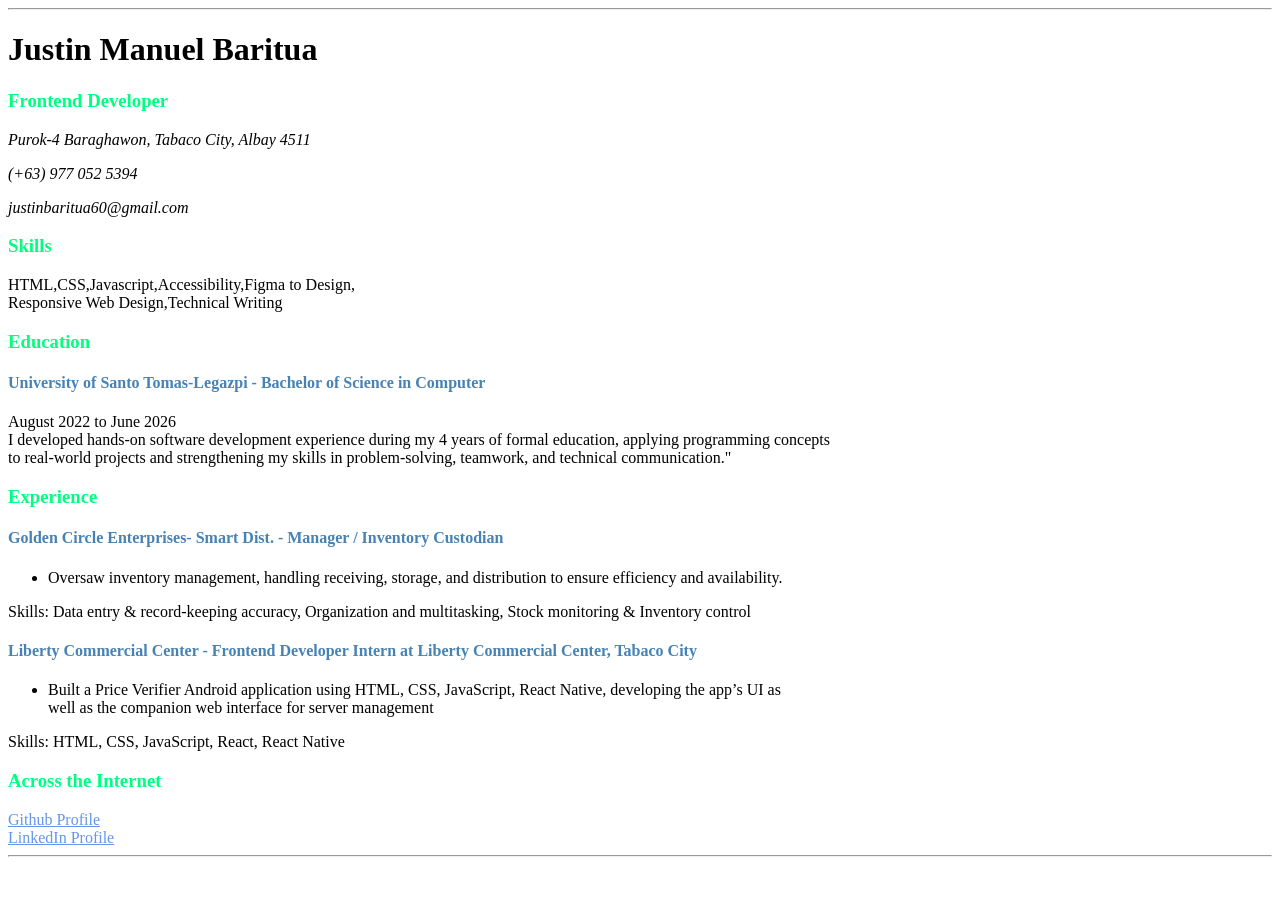
<file: Frontend Projects/01-single-page-cv/index.html>
<!doctype html>
<html lang="en">
  <head>
    <meta charset="UTF-8" />
    <meta name="viewport" content="width=device-width, initial-scale=1.0" />
    <meta
      name="description"
      content="Single Page CV of Justin Manuel Baritua, a Frontend Developer."
    />
    <meta
      name="keywords"
      content="Frontend Developer, HTML, CSS, JavaScript, Resume, Web Development"
    />
    <meta name="author" content="Justin Manuel Baritua" />
    <title>Justin Manuel Baritua - Single-Page CV</title>

    <!-- Favicon -->
    <link rel="icon" href="favicon.ico" type="image/x-icon" />
  </head>

  <body>
    <hr />
    <header>
      <h1>Justin Manuel Baritua</h1>
      <h3 style="color: springgreen">Frontend Developer</h3>
      <div class="contact-info">
        <address>
          Purok-4 Baraghawon, Tabaco City, Albay 4511
          <p>(+63) 977 052 5394</p>
          <p>justinbaritua60@gmail.com</p>
        </address>
      </div>
    </header>

    <main>
      <section class="skills">
        <h3 style="color: springgreen">Skills</h3>
        <p>
          HTML,CSS,Javascript,Accessibility,Figma to Design,<br />
          Responsive Web Design,Technical Writing
        </p>
      </section>

      <section class="education">
        <h3 style="color: springgreen">Education</h3>
        <h4 style="color: steelblue">
          University of Santo Tomas-Legazpi - Bachelor of Science in Computer
        </h4>
        <p>
          August 2022 to June 2026 <br />
          I developed hands-on software development experience during my 4 years
          of formal education, applying programming concepts <br />
          to real-world projects and strengthening my skills in problem-solving,
          teamwork, and technical communication."
        </p>
      </section>

      <section class="experience">
        <h3 style="color: springgreen">Experience</h3>
        <article>
          <h4 style="color: steelblue">
            Golden Circle Enterprises- Smart Dist. - Manager / Inventory
            Custodian
          </h4>
          <ul>
            <li>
              Oversaw inventory management, handling receiving, storage, and
              distribution to ensure efficiency and availability.
            </li>
          </ul>
          <p>
            Skills: Data entry & record-keeping accuracy, Organization and
            multitasking, Stock monitoring & Inventory control
          </p>
        </article>

        <article>
          <h4 style="color: steelblue">
            Liberty Commercial Center - Frontend Developer Intern at Liberty
            Commercial Center, Tabaco City
          </h4>
          <ul>
            <li>
              Built a Price Verifier Android application using HTML, CSS,
              JavaScript, React Native, developing the app’s UI as <br />
              well as the companion web interface for server management
            </li>
          </ul>
          <p>Skills: HTML, CSS, JavaScript, React, React Native</p>
        </article>
      </section>

      <section class="internet">
        <h3 style="color: springgreen">Across the Internet</h3>
        <a style="color: cornflowerblue" href="https://github.com/Uhkirruh"
          >Github Profile</a
        >
        <br />
        <a
          style="color: cornflowerblue"
          href="https://www.linkedin.com/in/justin-manuel-baritua/"
          >LinkedIn Profile</a
        >
      </section>
      <hr />
    </main>
  </body>
</html>
</file>
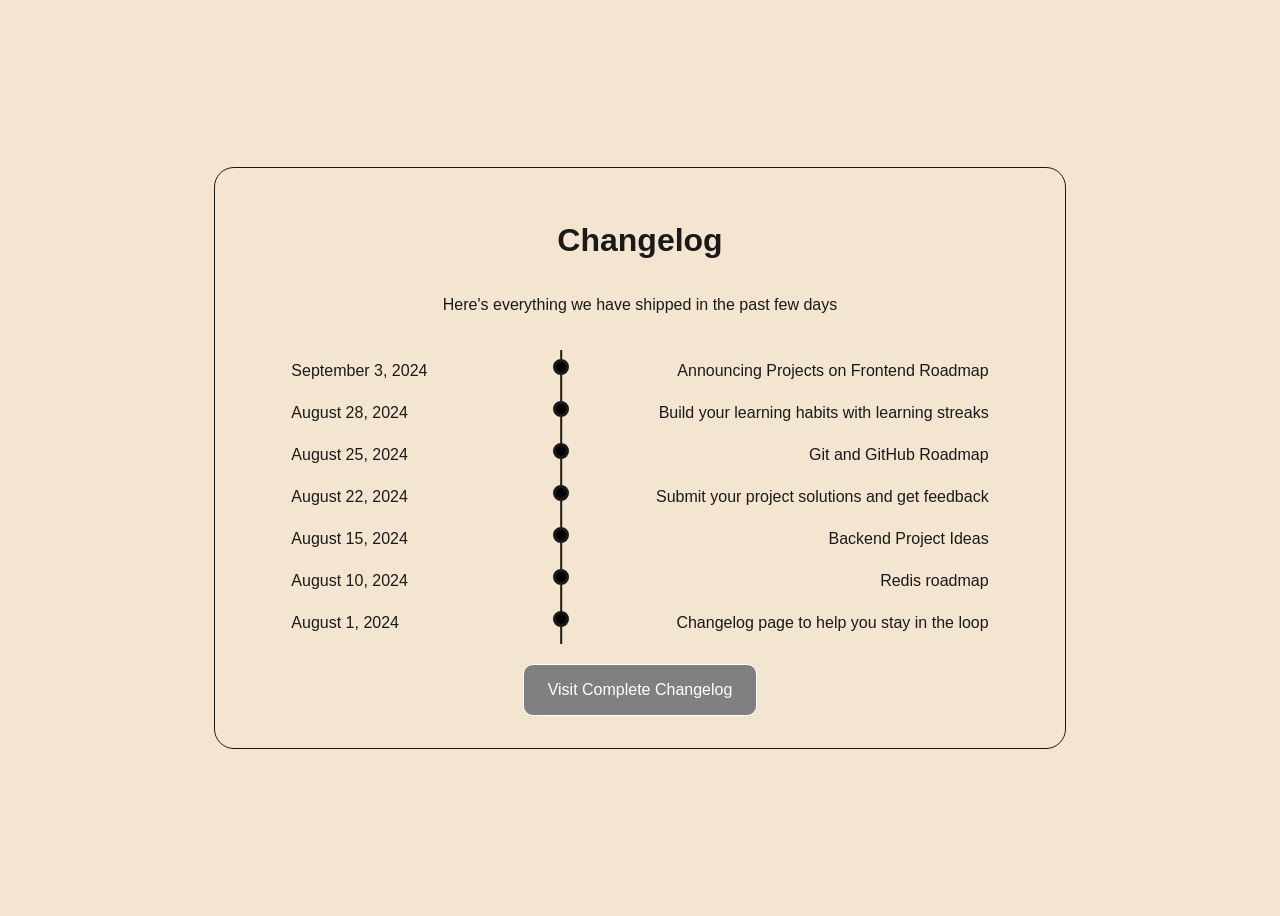
<file: Frontend Projects/04-changelog-component/index.html>
<!doctype html>
<html lang="en">
  <head>
    <meta charset="UTF-8" />
    <meta name="viewport" content="width=device-width, initial-scale=1.0" />
    <link rel="stylesheet" href="styles.css" />
    <title>Changelog</title>
  </head>
  <body>
    <main class="container">
      <h1>Changelog</h1>
      <p>Here's everything we have shipped in the past few days</p>

      <div class="timeline">
        <article class="item">
          <div class="item-date">September 3, 2024</div>
          <div class="item-task">Announcing Projects on Frontend Roadmap</div>
        </article>

        <article class="item">
          <div class="item-date">August 28, 2024</div>
          <div class="item-task">
            Build your learning habits with learning streaks
          </div>
        </article>

        <article class="item">
          <div class="item-date">August 25, 2024</div>
          <div class="item-task">Git and GitHub Roadmap</div>
        </article>

        <article class="item">
          <div class="item-date">August 22, 2024</div>
          <div class="item-task">
            Submit your project solutions and get feedback
          </div>
        </article>

        <article class="item">
          <div class="item-date">August 15, 2024</div>
          <div class="item-task">Backend Project Ideas</div>
        </article>

        <article class="item">
          <div class="item-date">August 10, 2024</div>
          <div class="item-task">Redis roadmap</div>
        </article>

        <article class="item">
          <div class="item-date">August 1, 2024</div>
          <div class="item-task">
            Changelog page to help you stay in the loop
          </div>
        </article>
      </div>
      <a class="button" href="">Visit Complete Changelog</a>
    </main>
  </body>
</html>
</file>
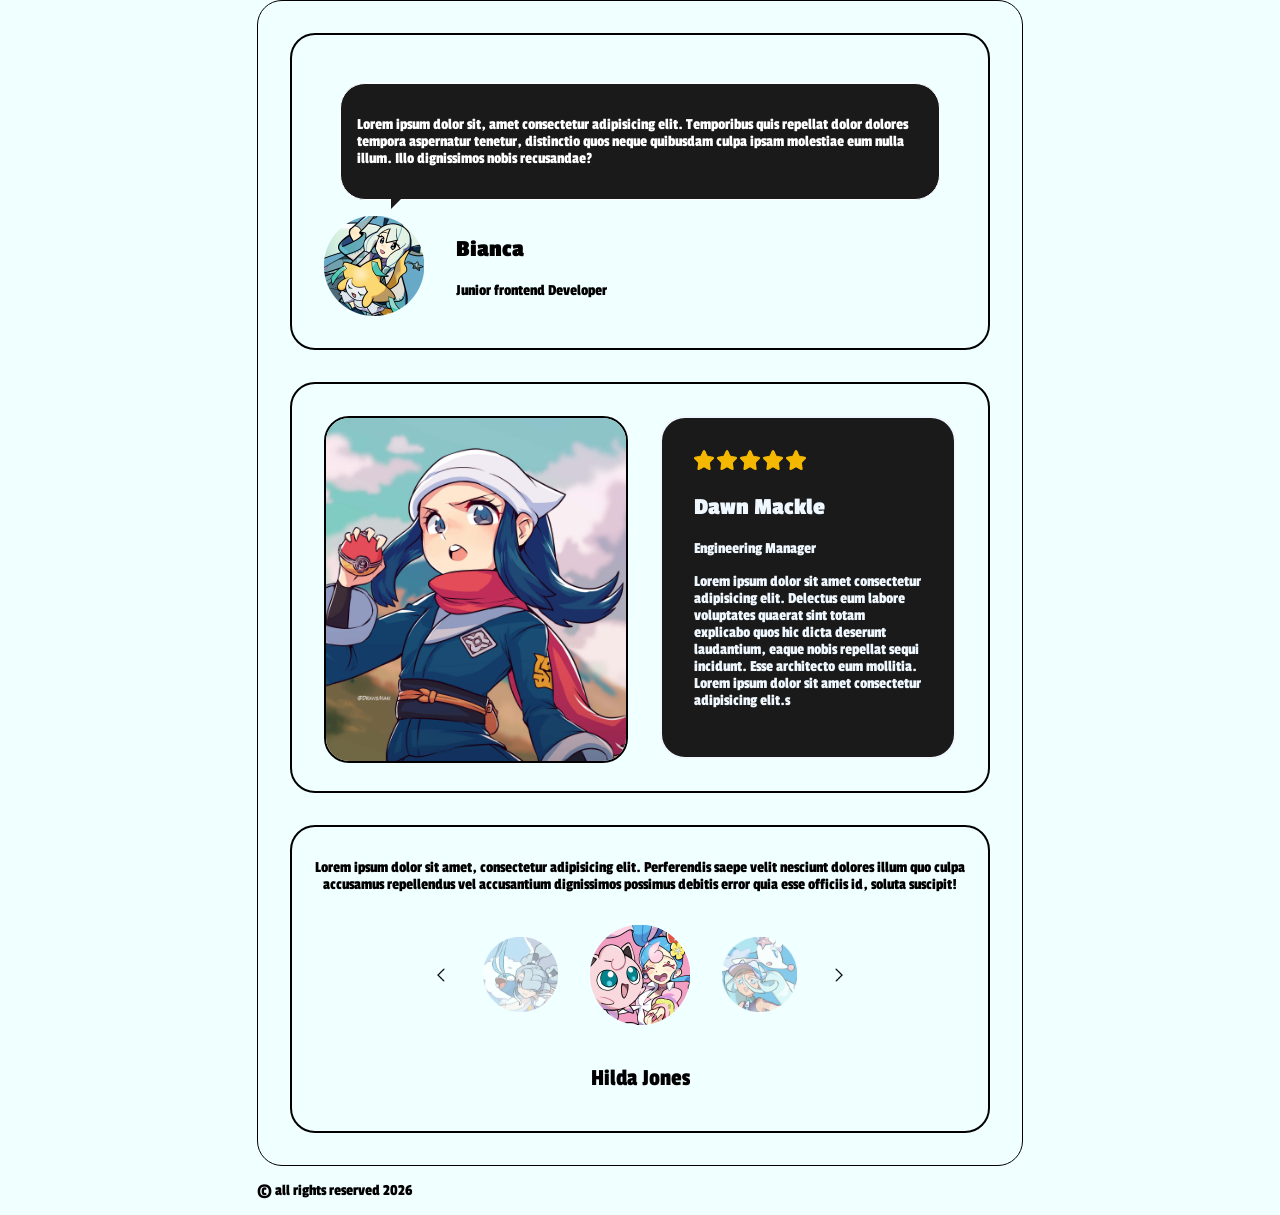
<file: Frontend Projects/05-testimonal-cards/index.html>
<!doctype html>
<html lang="en">
  <head>
    <meta charset="UTF-8" />
    <meta name="viewport" content="width=device-width, initial-scale=1.0" />
    <link rel="preconnect" href="https://fonts.googleapis.com" />
    <link rel="preconnect" href="https://fonts.gstatic.com" crossorigin />
    <link
      href="https://fonts.googleapis.com/css2?family=Passion+One:wght@400;700;900&family=Press+Start+2P&display=swap"
      rel="stylesheet"
    />
    <link rel="stylesheet" href="styles.css" />
    <title>Document</title>
  </head>
  <body>
    <main class="testemonial-app">
      <div class="container">
        <section class="card1">
          <div class="card1-comment">
            <p>
              Lorem ipsum dolor sit, amet consectetur adipisicing elit.
              Temporibus quis repellat dolor dolores tempora aspernatur tenetur,
              distinctio quos neque quibusdam culpa ipsam molestiae eum nulla
              illum. Illo dignissimos nobis recusandae?
            </p>
          </div>
          <div class="card1-picture">
            <img src="images/avatar1.png" alt="avatar" class="picture-round" />
            <div class="card1-information">
              <h2 class="name">Bianca</h2>
              <p class="position">Junior frontend Developer</p>
            </div>
          </div>
        </section>

        <section class="card2">
          <div class="card2-picture">
            <img
              src="images/avatar2.jpg"
              alt="avatar2"
              class="picture-round2"
            />
          </div>
          <div class="card2-comment">
            <div class="card2-stars">
              <img src="images/star.png" alt="star" class="card2-star" />
              <img src="images/star.png" alt="star" class="card2-star" />
              <img src="images/star.png" alt="star" class="card2-star" />
              <img src="images/star.png" alt="star" class="card2-star" />
              <img src="images/star.png" alt="star" class="card2-star" />
            </div>
            <div class="card2-description">
              <h2>Dawn Mackle</h2>
              <p>Engineering Manager</p>
            </div>
            <div class="card2-paragraph">
              <p>
                Lorem ipsum dolor sit amet consectetur adipisicing elit.
                Delectus eum labore voluptates quaerat sint totam explicabo quos
                hic dicta deserunt laudantium, eaque nobis repellat sequi
                incidunt. Esse architecto eum mollitia. Lorem ipsum dolor sit
                amet consectetur adipisicing elit.s
              </p>
            </div>
          </div>
        </section>

        <section class="card3">
          <div class="card3-comment">
            <p>
              Lorem ipsum dolor sit amet, consectetur adipisicing elit.
              Perferendis saepe velit nesciunt dolores illum quo culpa accusamus
              repellendus vel accusantium dignissimos possimus debitis error
              quia esse officiis id, soluta suscipit!
            </p>
          </div>
          <div class="card3-picture">
            <img
              src="images/left.png"
              alt="arrow-left"
              class="card3-arrowLeft"
            />
            <img
              src="images/avatar3.png"
              alt="avatar3"
              class="picture-round3"
            />
            <img
              src="images/avatar4.png"
              alt="avatar4"
              class="picture-round4"
            />
            <img
              src="images/avatar5.png"
              alt="avatar5"
              class="picture-round5"
            />
            <img
              src="images/right.png"
              alt="arrow-right"
              class="card3-arrowRight"
            />
          </div>
          <div class="card3-name">
            <p>Hilda Jones</p>
          </div>
        </section>
      </div>
      <footer class="footer">
        <p>&copy; all rights reserved 2026</p>
      </footer>
    </main>
  </body>
</html>
</file>
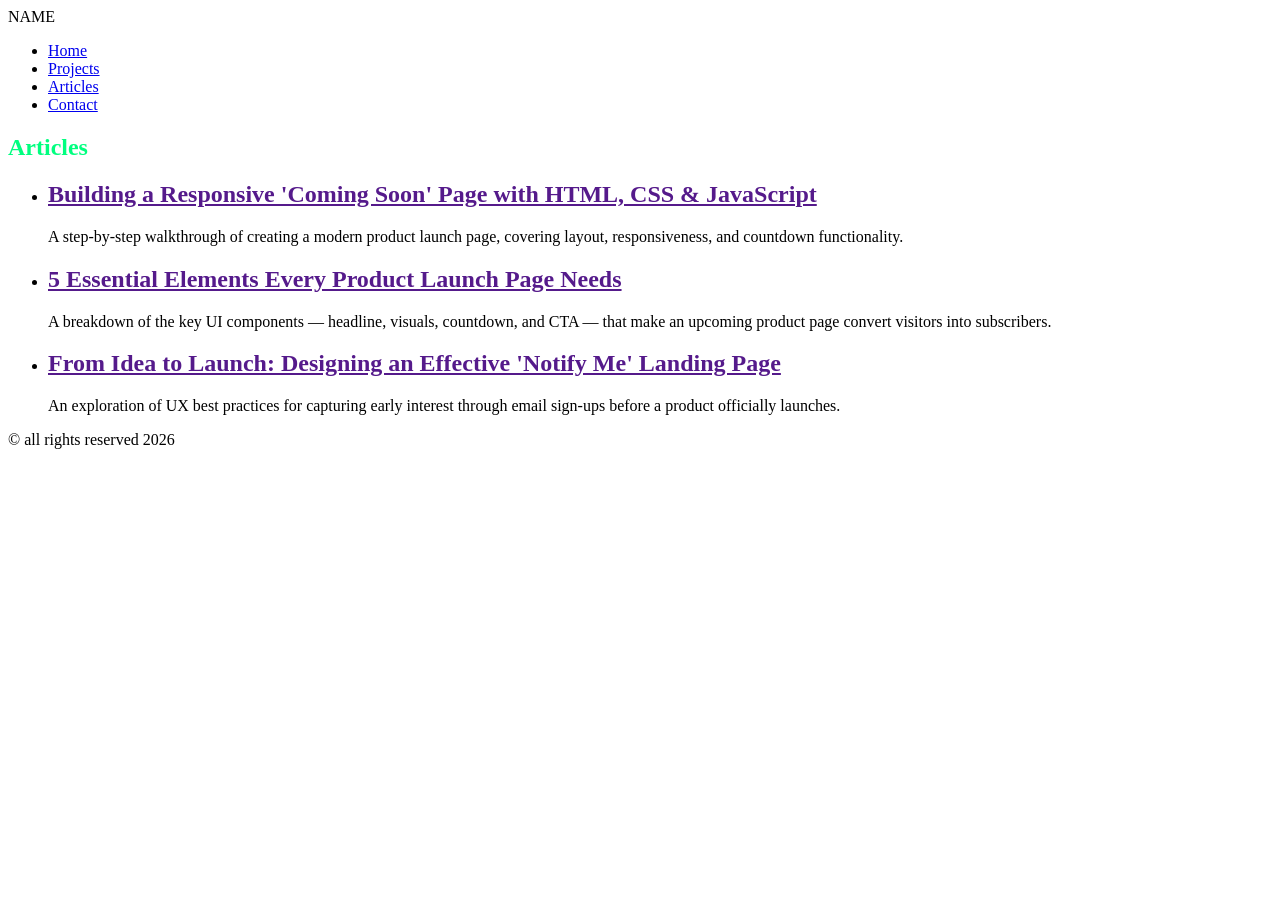
<file: Frontend Projects/02-basic-HTML-website/articles.html>
<!doctype html>
<html lang="en">
  <head>
    <meta charset="UTF-8" />
    <meta name="viewport" content="width=device-width, initial-scale=1.0" />
    <meta
      name="description"
      content="Articles for a simple HTML-only website for roadmap.sh frontend"
    />
    <meta name="keywords" content="Frontend Project, HTML, Roadmap.sh" />
    <meta name="author" content="Justin Manuel Baritua" />
    <title>Articles | Basic HTML Website</title>
  </head>
  <body>
    <header>
      <div class="logo">NAME</div>
      <nav>
        <ul>
          <li><a href="homePage.html">Home</a></li>
          <li><a href="projects.html">Projects</a></li>
          <li><a href="articles.html">Articles</a></li>
          <li><a href="contact.html">Contact</a></li>
        </ul>
      </nav>
    </header>

    <main>
      <section class="articles">
        <h2 style="color: springgreen">Articles</h2>
        <ul>
          <li>
            <h2>
              <a href="">
                Building a Responsive 'Coming Soon' Page with HTML, CSS &
                JavaScript</a
              >
            </h2>
            <p>
              A step-by-step walkthrough of creating a modern product launch
              page, covering layout, responsiveness, and countdown
              functionality.
            </p>
          </li>
          <li>
            <h2>
              <a href=""
                >5 Essential Elements Every Product Launch Page Needs</a
              >
            </h2>
            <p>
              A breakdown of the key UI components — headline, visuals,
              countdown, and CTA — that make an upcoming product page convert
              visitors into subscribers.
            </p>
          </li>
          <li>
            <h2>
              <a href=""
                >From Idea to Launch: Designing an Effective 'Notify Me' Landing
                Page</a
              >
            </h2>
            <p>
              An exploration of UX best practices for capturing early interest
              through email sign-ups before a product officially launches.
            </p>
          </li>
        </ul>
      </section>
    </main>
    <footer>
      <p>&copy; all rights reserved 2026</p>
    </footer>
  </body>
</html>
</file>
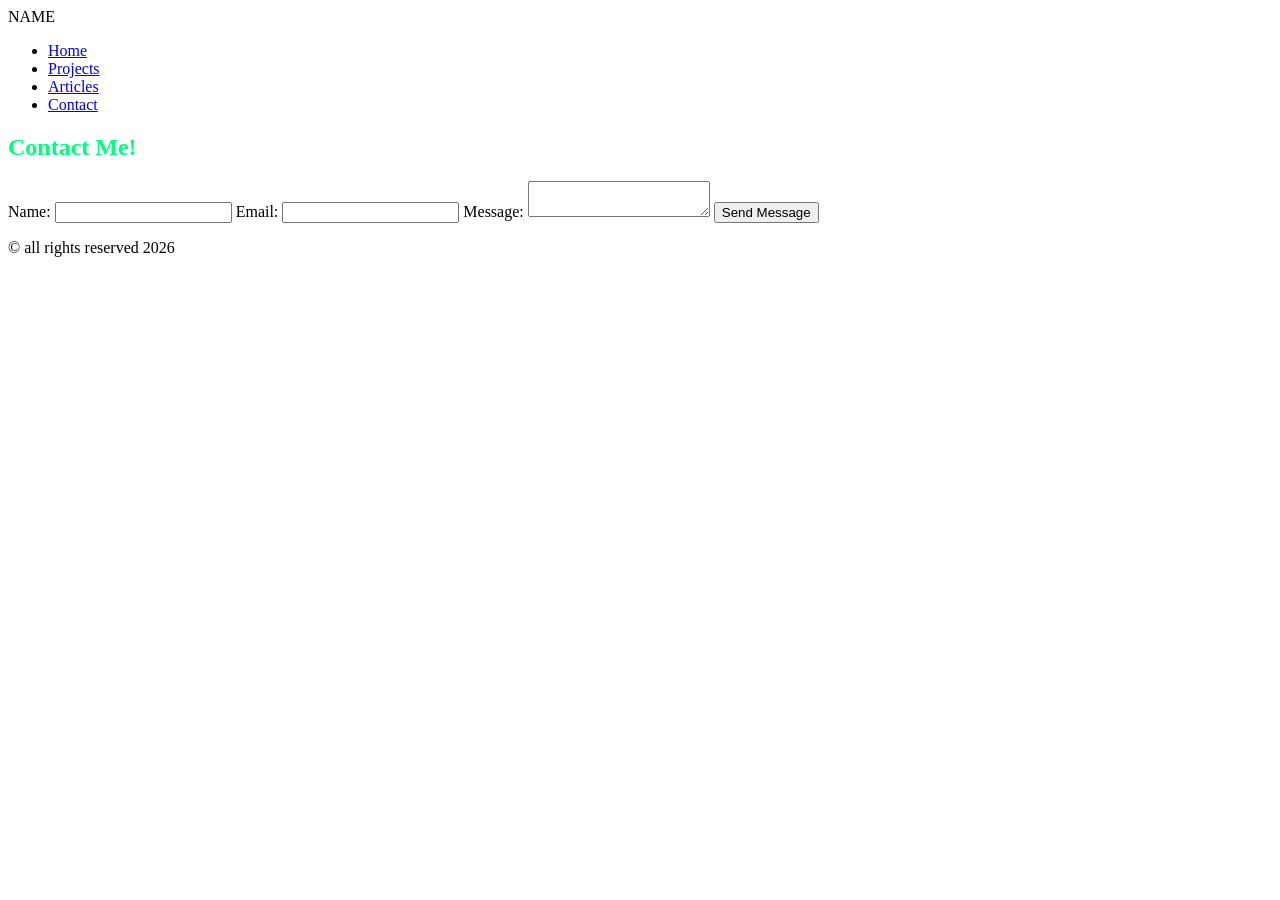
<file: Frontend Projects/02-basic-HTML-website/contact.html>
<!doctype html>
<html lang="en">
  <head>
    <meta charset="UTF-8" />
    <meta name="viewport" content="width=device-width, initial-scale=1.0" />
    <meta
      name="description"
      content="Articles for a simple HTML-only website for roadmap.sh frontend"
    />
    <meta name="keywords" content="Frontend Project, HTML, Roadmap.sh" />
    <meta name="author" content="Justin Manuel Baritua" />
    <title>Contact | Basic HTML Website</title>
  </head>
  <body>
    <header>
      <div class="logo">NAME</div>
      <nav>
        <ul>
          <li><a href="homePage.html">Home</a></li>
          <li><a href="projects.html">Projects</a></li>
          <li><a href="articles.html">Articles</a></li>
          <li><a href="contact.html">Contact</a></li>
        </ul>
      </nav>
    </header>

    <main>
      <section class="contact">
        <h1 style="color: springgreen">Contact Me!</h1>
        <form action="">
          <label for="name">Name:</label>
          <input type="text" required />

          <label for="email">Email:</label>
          <input type="email" required />

          <label for="message">Message:</label>
          <textarea type="message" required></textarea>

          <button type="submit">Send Message</button>
        </form>
      </section>
    </main>

    <footer><p>&copy; all rights reserved 2026</p></footer>
  </body>
</html>
</file>
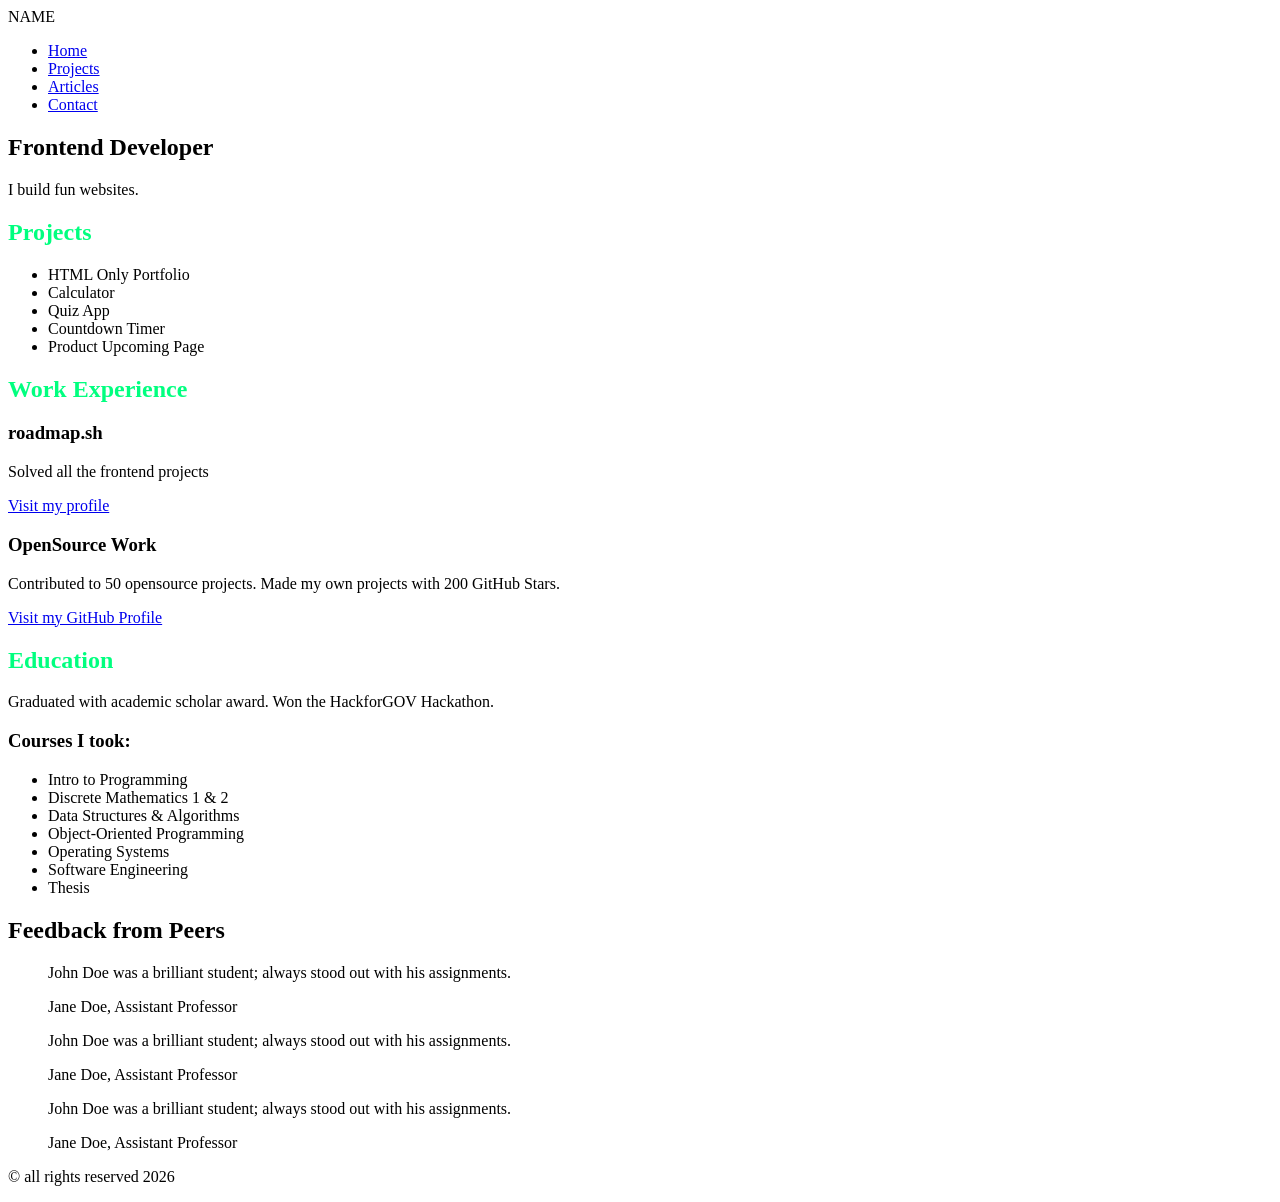
<file: Frontend Projects/02-basic-HTML-website/homePage.html>
<!doctype html>
<html lang="en">
  <head>
    <meta charset="UTF-8" />
    <meta name="viewport" content="width=device-width, initial-scale=1.0" />
    <meta
      name="description"
      content="Articles for a simple HTML-only website for roadmap.sh frontend"
    />
    <meta name="keywords" content="Frontend Project, HTML, Roadmap.sh" />
    <meta name="author" content="Justin Manuel Baritua" />
    <title>Home Page | Basic HTML Website</title>
  </head>
  <body>
    <header>
      <div class="logo">NAME</div>
      <nav>
        <ul>
          <li><a href="homePage.html">Home</a></li>
          <li><a href="projects.html">Projects</a></li>
          <li><a href="articles.html">Articles</a></li>
          <li><a href="contact.html">Contact</a></li>
        </ul>
      </nav>
    </header>

    <main>
      <section class="intro">
        <h1>Frontend Developer</h1>
        <p>I build fun websites.</p>
      </section>

      <section class="projects">
        <h2 style="color: springgreen">Projects</h2>
        <ul>
          <li>HTML Only Portfolio</li>
          <li>Calculator</li>
          <li>Quiz App</li>
          <li>Countdown Timer</li>
          <li>Product Upcoming Page</li>
        </ul>
      </section>

      <section class="work-experience">
        <h2 style="color: springgreen">Work Experience</h2>
        <article>
          <h3>roadmap.sh</h3>
          <p>Solved all the frontend projects</p>
          <a href="projects.html">Visit my profile</a>
        </article>

        <article>
          <h3>OpenSource Work</h3>
          <p>
            Contributed to 50 opensource projects. Made my own projects with 200
            GitHub Stars.
          </p>
          <a href="https://github.com/Uhkirruh">Visit my GitHub Profile</a>
        </article>
      </section>

      <section class="education">
        <h2 style="color: springgreen">Education</h2>
        <p>
          Graduated with academic scholar award. Won the HackforGOV Hackathon.
        </p>

        <h3>Courses I took:</h3>
        <ul>
          <li>Intro to Programming</li>
          <li>Discrete Mathematics 1 & 2</li>
          <li>Data Structures & Algorithms</li>
          <li>Object-Oriented Programming</li>
          <li>Operating Systems</li>
          <li>Software Engineering</li>
          <li>Thesis</li>
        </ul>
      </section>

      <aside class="reviews">
        <h2>Feedback from Peers</h2>
        <blockquote>
          <p>
            John Doe was a brilliant student; always stood out with his
            assignments.
          </p>
          <footer>Jane Doe, Assistant Professor</footer>
        </blockquote>
        <blockquote>
          <p>
            John Doe was a brilliant student; always stood out with his
            assignments.
          </p>
          <footer>Jane Doe, Assistant Professor</footer>
        </blockquote>
        <blockquote>
          <p>
            John Doe was a brilliant student; always stood out with his
            assignments.
          </p>
          <footer>Jane Doe, Assistant Professor</footer>
        </blockquote>
      </aside>
    </main>
    <footer>
      <p>&copy; all rights reserved 2026</p>
    </footer>
  </body>
</html>
</file>
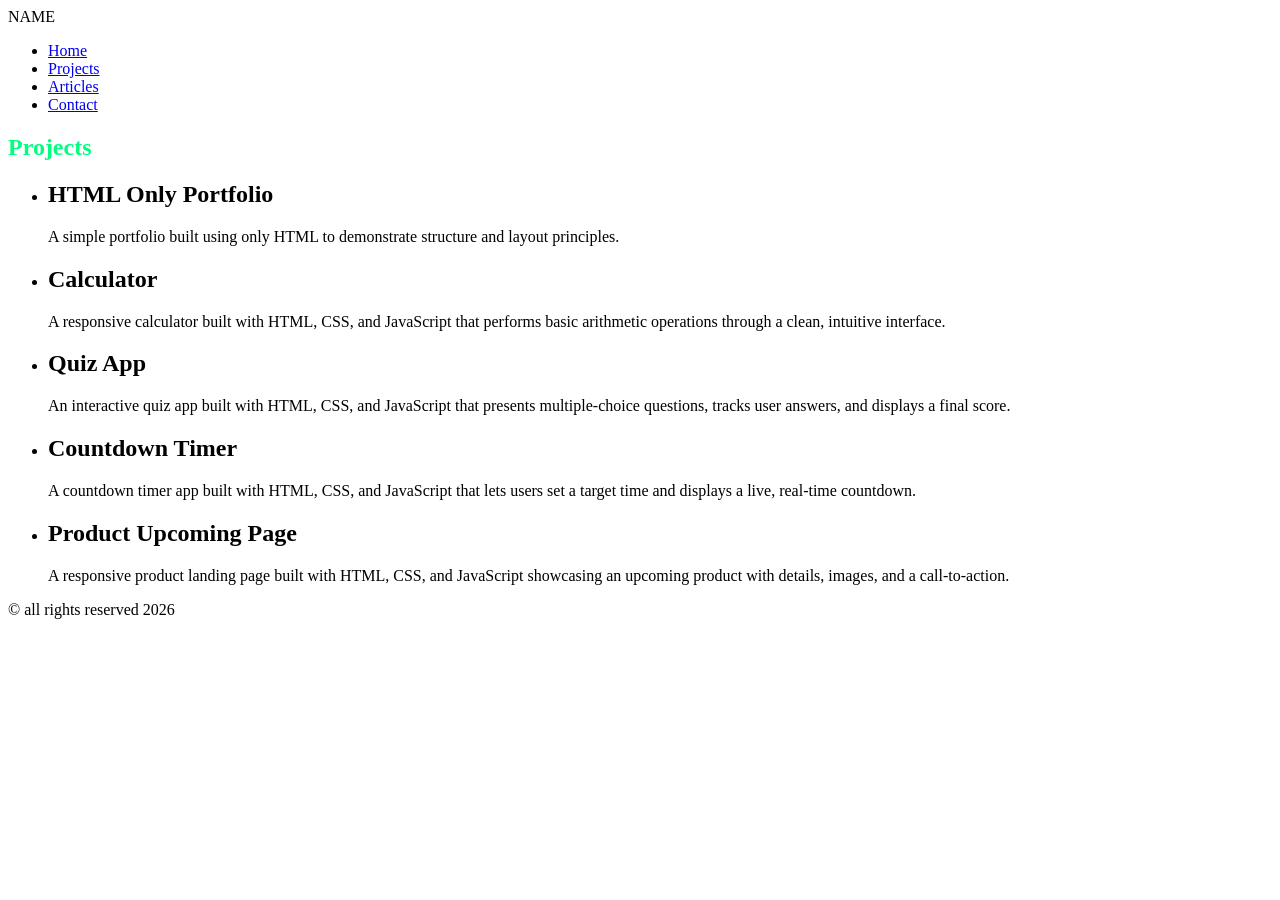
<file: Frontend Projects/02-basic-HTML-website/projects.html>
<!doctype html>
<html lang="en">
  <head>
    <meta charset="UTF-8" />
    <meta name="viewport" content="width=device-width, initial-scale=1.0" />
    <meta
      name="description"
      content="Articles for a simple HTML-only website for roadmap.sh frontend"
    />
    <meta name="keywords" content="Frontend Project, HTML, Roadmap.sh" />
    <meta name="author" content="Justin Manuel Baritua" />
    <title>Projects | Basic HTML Website</title>
  </head>
  <body>
    <header>
      <div class="logo">NAME</div>
      <nav>
        <ul>
          <li><a href="homePage.html">Home</a></li>
          <li><a href="projects.html">Projects</a></li>
          <li><a href="articles.html">Articles</a></li>
          <li><a href="contact.html">Contact</a></li>
        </ul>
      </nav>
    </header>

    <main>
      <section class="projects">
        <h1 style="color: springgreen">Projects</h1>
        <ul>
          <li>
            <h2>HTML Only Portfolio</h2>
            <p>
              A simple portfolio built using only HTML to demonstrate structure
              and layout principles.
            </p>
          </li>
          <li>
            <h2>Calculator</h2>
            <p>
              A responsive calculator built with HTML, CSS, and JavaScript that
              performs basic arithmetic operations through a clean, intuitive
              interface.
            </p>
          </li>
          <li>
            <h2>Quiz App</h2>
            <p>
              An interactive quiz app built with HTML, CSS, and JavaScript that
              presents multiple-choice questions, tracks user answers, and
              displays a final score.
            </p>
          </li>
          <li>
            <h2>Countdown Timer</h2>
            <p>
              A countdown timer app built with HTML, CSS, and JavaScript that
              lets users set a target time and displays a live, real-time
              countdown.
            </p>
          </li>
          <li>
            <h2>Product Upcoming Page</h2>
            <p>
              A responsive product landing page built with HTML, CSS, and
              JavaScript showcasing an upcoming product with details, images,
              and a call-to-action.
            </p>
          </li>
        </ul>
      </section>
    </main>
    <footer>
      <p>&copy; all rights reserved 2026</p>
    </footer>
  </body>
</html>
</file>
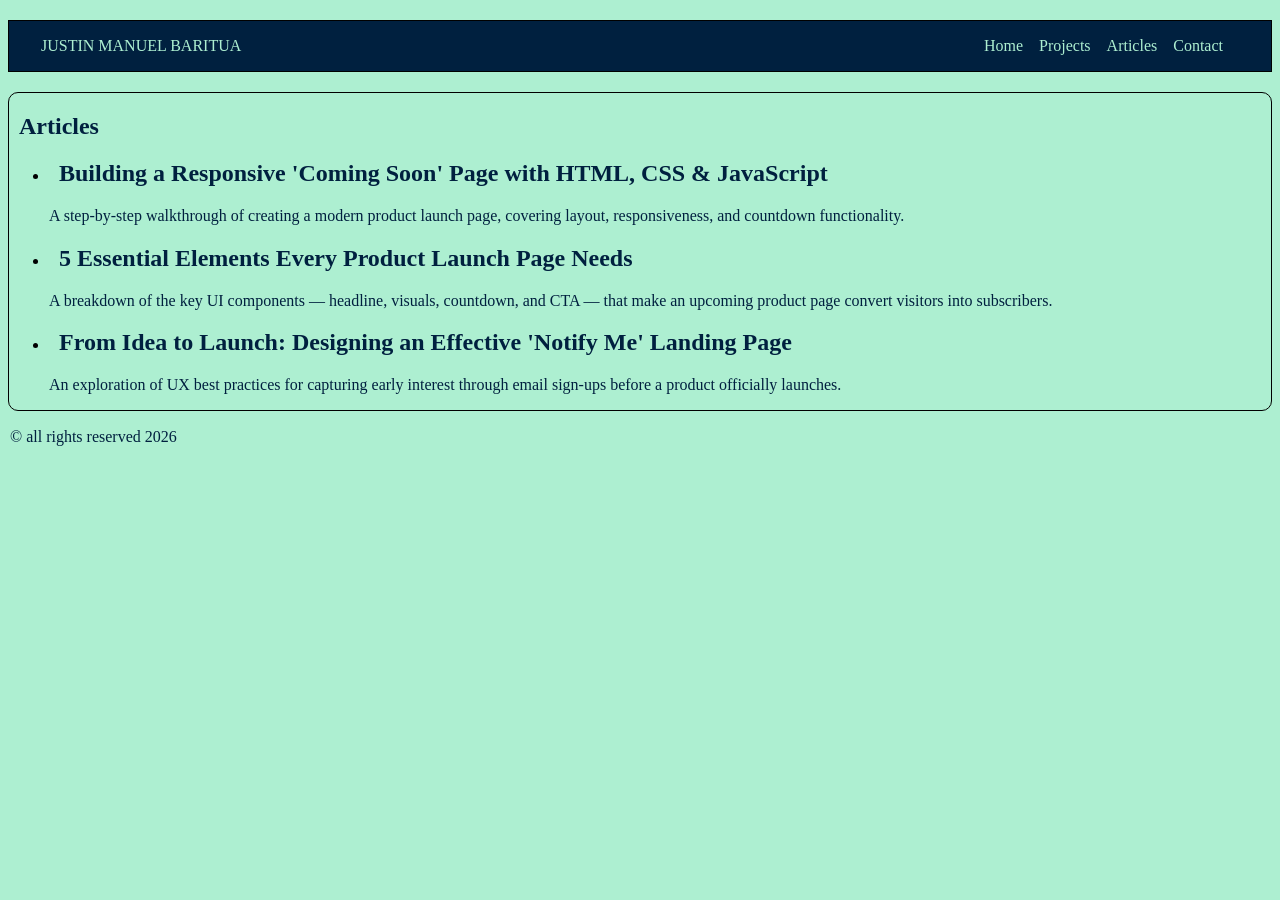
<file: Frontend Projects/03-personal-portfolio/articles.html>
<!doctype html>
<html lang="en">
  <head>
    <meta charset="UTF-8" />
    <meta name="viewport" content="width=device-width, initial-scale=1.0" />
    <meta
      name="description"
      content="Articles for a simple HTML-only website for roadmap.sh frontend"
    />
    <meta name="keywords" content="Frontend Project, HTML, Roadmap.sh" />
    <meta name="author" content="Justin Manuel Baritua" />

    <link rel="stylesheet" href="styles.css" />
    <title>Articles | Basic HTML Website</title>
  </head>
  <body>
    <header class="header-container">
      <div class="logo">JUSTIN MANUEL BARITUA</div>
      <nav class="navi">
        <ul>
          <li><a href="index.html">Home</a></li>
          <li><a href="projects.html">Projects</a></li>
          <li><a href="articles.html">Articles</a></li>
          <li><a href="contact.html">Contact</a></li>
          <li><i class="fa-solid fa-moon"></i></li>
        </ul>
      </nav>
    </header>

    <main class="articles">
      <div class="articles-container">
        <section class="articles">
          <h2>Articles</h2>
          <ul>
            <li>
              <h2>
                <a href="">
                  Building a Responsive 'Coming Soon' Page with HTML, CSS &
                  JavaScript</a
                >
              </h2>
              <p>
                A step-by-step walkthrough of creating a modern product launch
                page, covering layout, responsiveness, and countdown
                functionality.
              </p>
            </li>
            <li>
              <h2>
                <a href=""
                  >5 Essential Elements Every Product Launch Page Needs</a
                >
              </h2>
              <p>
                A breakdown of the key UI components — headline, visuals,
                countdown, and CTA — that make an upcoming product page convert
                visitors into subscribers.
              </p>
            </li>
            <li>
              <h2>
                <a href=""
                  >From Idea to Launch: Designing an Effective 'Notify Me'
                  Landing Page</a
                >
              </h2>
              <p>
                An exploration of UX best practices for capturing early interest
                through email sign-ups before a product officially launches.
              </p>
            </li>
          </ul>
        </section>
      </div>
    </main>
    <footer>
      <p>&copy; all rights reserved 2026</p>
    </footer>
  </body>
</html>
</file>
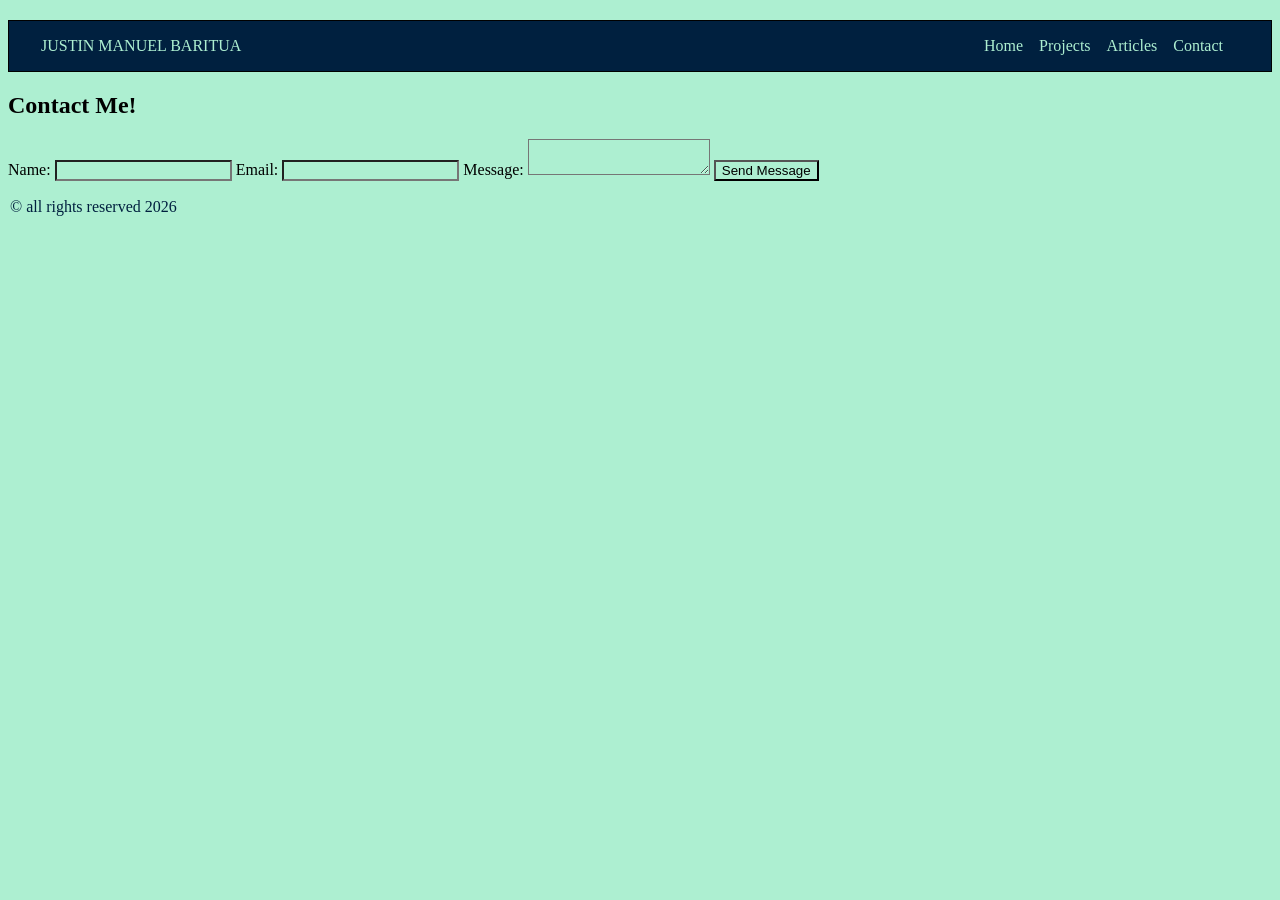
<file: Frontend Projects/03-personal-portfolio/contact.html>
<!doctype html>
<html lang="en">
  <head>
    <meta charset="UTF-8" />
    <meta name="viewport" content="width=device-width, initial-scale=1.0" />
    <meta
      name="description"
      content="Articles for a simple HTML-only website for roadmap.sh frontend"
    />
    <meta name="keywords" content="Frontend Project, HTML, Roadmap.sh" />
    <meta name="author" content="Justin Manuel Baritua" />
    <link rel="stylesheet" href="styles.css" />
    <title>Contact | Basic HTML Website</title>
  </head>
  <body>
    <header class="header-container">
      <div class="logo">JUSTIN MANUEL BARITUA</div>
      <nav class="navi">
        <ul>
          <li><a href="index.html">Home</a></li>
          <li><a href="projects.html">Projects</a></li>
          <li><a href="articles.html">Articles</a></li>
          <li><a href="contact.html">Contact</a></li>
          <li><i class="fa-solid fa-moon"></i></li>
        </ul>
      </nav>
    </header>
    <main>
      <section class="contact">
        <h1>Contact Me!</h1>
        <form action="">
          <label for="name">Name:</label>
          <input type="text" required />

          <label for="email">Email:</label>
          <input type="email" required />

          <label for="message">Message:</label>
          <textarea type="message" required></textarea>

          <button type="submit">Send Message</button>
        </form>
      </section>
    </main>

    <footer><p>&copy; all rights reserved 2026</p></footer>
  </body>
</html>
</file>
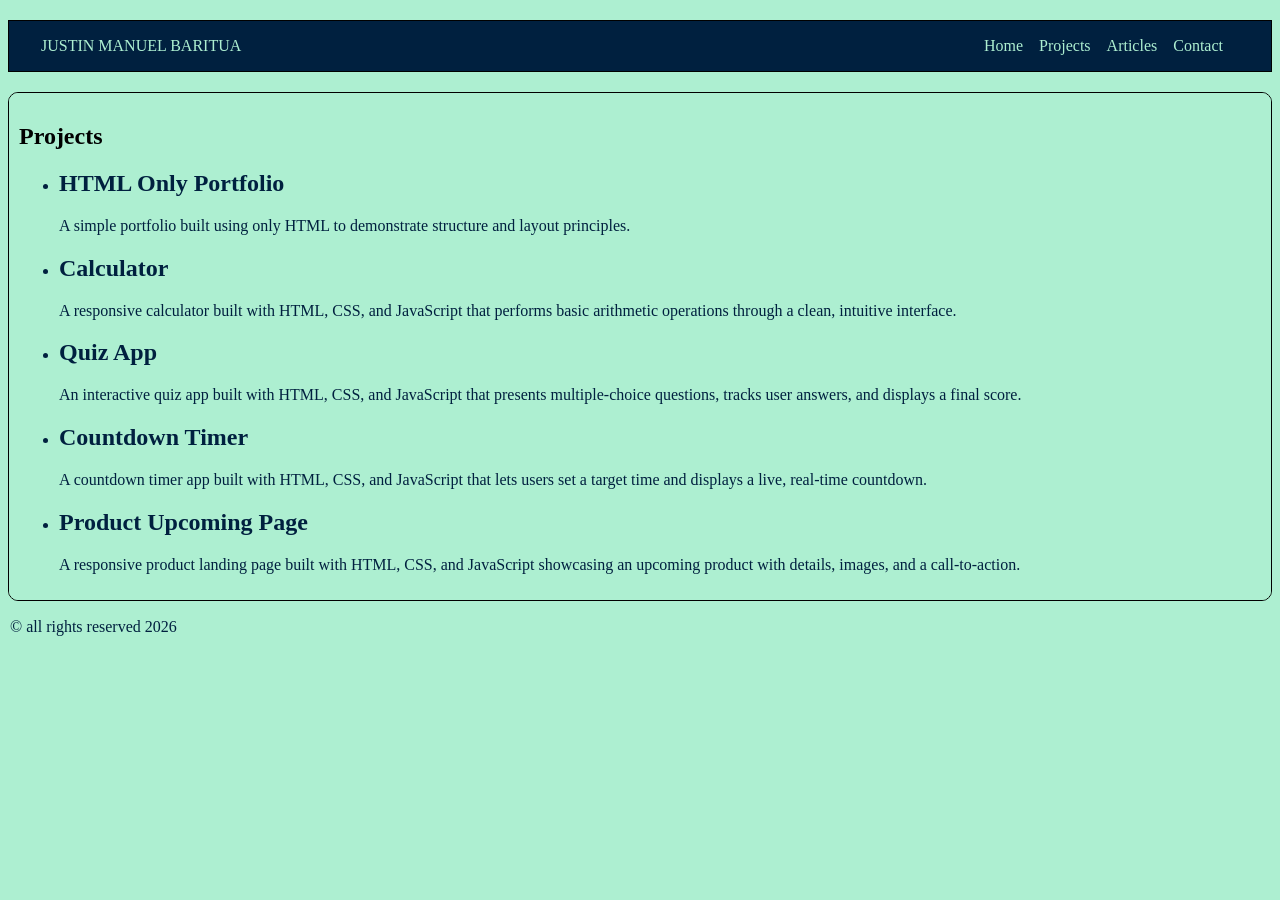
<file: Frontend Projects/03-personal-portfolio/projects.html>
<!doctype html>
<html lang="en">
  <head>
    <meta charset="UTF-8" />
    <meta name="viewport" content="width=device-width, initial-scale=1.0" />
    <meta
      name="description"
      content="Articles for a simple HTML-only website for roadmap.sh frontend"
    />
    <meta name="keywords" content="Frontend Project, HTML, Roadmap.sh" />
    <meta name="author" content="Justin Manuel Baritua" />
    <link rel="stylesheet" href="styles.css" />
    <title>Projects | Basic HTML Website</title>
  </head>
  <body>
    <header class="header-container">
      <div class="logo">JUSTIN MANUEL BARITUA</div>
      <nav class="navi">
        <ul>
          <li><a href="index.html">Home</a></li>
          <li><a href="projects.html">Projects</a></li>
          <li><a href="articles.html">Articles</a></li>
          <li><a href="contact.html">Contact</a></li>
          <li><i class="fa-solid fa-moon"></i></li>
        </ul>
      </nav>
    </header>

    <main>
      <div class="projects-container">
        <section class="projects">
          <h1>Projects</h1>
          <ul>
            <li>
              <h2>HTML Only Portfolio</h2>
              <p>
                A simple portfolio built using only HTML to demonstrate
                structure and layout principles.
              </p>
            </li>
            <li>
              <h2>Calculator</h2>
              <p>
                A responsive calculator built with HTML, CSS, and JavaScript
                that performs basic arithmetic operations through a clean,
                intuitive interface.
              </p>
            </li>
            <li>
              <h2>Quiz App</h2>
              <p>
                An interactive quiz app built with HTML, CSS, and JavaScript
                that presents multiple-choice questions, tracks user answers,
                and displays a final score.
              </p>
            </li>
            <li>
              <h2>Countdown Timer</h2>
              <p>
                A countdown timer app built with HTML, CSS, and JavaScript that
                lets users set a target time and displays a live, real-time
                countdown.
              </p>
            </li>
            <li>
              <h2>Product Upcoming Page</h2>
              <p>
                A responsive product landing page built with HTML, CSS, and
                JavaScript showcasing an upcoming product with details, images,
                and a call-to-action.
              </p>
            </li>
          </ul>
        </section>
      </div>
    </main>
    <footer>
      <p>&copy; all rights reserved 2026</p>
    </footer>
  </body>
</html>
</file>
<file: Frontend Projects/04-changelog-component/styles.css>
:root {
  --text-color: #1a1a1a;
  --border-color: #e4be8663;
}

body {
  font-family: Arial, sans-serif;
  display: flex;
  justify-content: center;
  align-items: center;
  min-height: 100vh;
  background-color: var(--border-color);
  color: var(--text-color);
}

.container {
  border: 1px solid;
  border-radius: 20px;
  padding: 2rem;
  display: flex;
  justify-content: center;
  flex-direction: column;
  text-align: center;
  align-items: center;
}

.timeline {
  position: relative;
  margin: 20px 0;
  padding: 0;
}
.timeline::before {
  content: "";
  position: absolute;
  top: 0;
  bottom: 0;
  left: 40%;
  width: 2px;
  background-color: var(--text-color);
  transform: translateX(-40%);
}

.item {
  position: relative;
  display: grid;
  grid-template-columns: 1fr 1fr;
  gap: 2rem;
  padding: 12px;
}

.item::before {
  content: "";
  position: absolute;
  background-color: black;
  top: 40%;
  left: 40%;
  height: 10px;
  width: 10px;
  border: 3px solid;
  border-radius: 50%;
  transform: translate(-50%, -50%);
}

.item-date {
  text-align: left;
  padding-left: 2rem;
}

.item-task {
  text-align: right;
  padding-right: 2rem;
}

.button {
  background-color: gray;
  color: white;
  display: inline-block;

  border: 1px solid;
  border-radius: 10px;
  padding: 1rem;
  text-decoration: none;
  width: 200px;
}
</file>
<file: Frontend Projects/05-testimonal-cards/styles.css>
body {
  background-color: azure;
  margin: 0;
  font-family: "Passion One";
  display: flex;
  justify-content: center; /* centers .container horizontally */
  align-items: center; /* centers .container vertically */
  min-height: 100vh; /* makes body take full viewport height so vertical centering has room to work */
}

.container {
  border: 1px solid;
  border-radius: 25px;
  margin: 2rems;
  padding: 2rem;
  gap: 2rem;
  display: flex;
  flex-direction: column;
  max-width: 700px;
}

.card1 {
  border: 2px solid;
  border-radius: 25px;
  padding: 2rem;
}

.card1-picture {
  display: flex;
  gap: 2rem;
}
.card1-comment {
  position: relative; /* required for the tail to position correctly */
  background-color: #1a1a1a;
  color: white;
  border: 1px solid;
  border-radius: 25px;

  margin: 1rem;
  padding: 1rem;
}

.card1-comment::after {
  content: "";
  position: absolute;
  bottom: -10px;
  left: 50px; /* adjust to line up with your avatar below */
  width: 0;
  height: 0;
  border-width: 10px 10px 0 0;
  border-style: solid;
  border-color: #1a1a1a transparent transparent transparent;
}

.card2 {
  display: grid;
  grid-template-columns: 1fr 2fr;
  gap: 2rem;
  border: 2px solid;
  border-radius: 25px;
  padding: 2rem;
  align-items: stretch;
}

.card2-picture {
  display: flex;
  gap: 2rem;
  height: 100%;
}

.card3 {
  border: 2px solid;
  border-radius: 25px;
  padding: 1em;
}

.card3-picture {
  display: flex;
  gap: 2rem;
  justify-content: center;
  align-items: center;
  padding: 1rem;
}

.card3-name p {
  text-align: center;
  font-size: x-large;
}

/* Pictures styles */

.card2-star {
  width: 20px;
  height: 20px;
}

.card3-arrowLeft {
  width: 20px;
  height: 20px;
}

.card3-arrowRight {
  width: 20px;
  height: 20px;
}

.picture-round {
  width: 100px;
  height: 100px;
}

.picture-round2 {
  border: 2px solid;
  border-radius: 25px;
  width: 300px;
  height: 100%;
  object-fit: cover;
}

.picture-round3 {
  height: 75px;
  width: 75px;
  opacity: 50%;
}

.picture-round4 {
  height: 100px;
  width: 100px;
}
.picture-round5 {
  height: 75px;
  width: 75px;
  opacity: 50%;
}

/* comments */

.card2-comment {
  border: 2px solid;
  border-radius: 25px;
  padding: 2rem;
  color: aliceblue;
  background-color: #1a1a1a;
}

.card3-comment p {
  text-align: center;
}
</file>
<file: Frontend Projects/03-personal-portfolio/styles.css>
* {
  background-color: #adefd1;
}

h2,
h3 {
  color: #00203f;
}

p {
  color: #00203f;
}
.intro h1 {
  color: #00203f;
}
header {
  display: flex;
  flex-direction: row;
  justify-content: space-between;
  align-items: center;
  background-color: #00203f;
  padding: 1rem 2rem;
  margin: 20px 0;
  border: 1px solid;
}

body.dark-mode {
  background-color: black;
  color: white;
}

#theme-toggle {
  cursor: pointer;
}

.navi ul {
  display: flex;
  flex: auto;
  background-color: #00203f;
  align-items: center;
  gap: 1rem;
  list-style: none;
  margin: 0;
  padding: 0;
  color: aliceblue;
  overflow: hidden;
  flex-wrap: wrap;
}

.site-header {
  display: flex;
  flex-wrap: wrap; /* lets nav drop to next line when it doesn't fit */
  align-items: center;
  justify-content: space-between;
}

.navi a {
  color: #adefd1;
  background-color: #00203f;
  text-decoration: none;
  padding: 0;
  display: block;
}
.navi li {
  background-color: #00203f;
}
.navi a:hover {
  color: white;
}

.fa-moon {
  background-color: #00203f;
}
.fa-moon:active {
  color: black;
}
.logo {
  color: #adefd1;
  background-color: #00203f;
}

.intro {
  display: flex;
  flex-direction: column;
  justify-content: center;
  align-items: center;
  padding: 10px;
}

.main-content {
  border: 1px solid;
  border-radius: 10px;
  flex: auto;
  overflow: auto;
  margin: 5px;
}
.projects {
  padding: 10px;
}

.projects ul {
  color: #00203f;
}

.work-experience {
  padding: 10px;
}
.work-experience a {
  color: #00203f;
  border: 1px solid;
  margin-top: 5px;
  padding: 5px;
  border-radius: 10px;
  text-decoration: none;
}

.work-experience a:hover {
  background-color: #00203f;
  color: #adefd1;
}

.education {
  padding: 10px;
}
.education ul {
  color: #00203f;
}
.reviews {
  border: 1px solid;
  margin: 5px;
  border-radius: 10px;
  padding-left: 10px;
  justify-content: center;
  align-items: center;
  color: #00203f;
  flex: auto;
}

.review-container {
  display: grid;
  grid-template-columns: repeat(auto-fit, minmax(200px, 1fr));
  gap: 20px;
  margin: 20px 0;
}

.review-container blockquote {
  border: 1px solid #00203f;
  border-radius: 10px;
  padding: 10px;
}

/* Sections */
.articles a {
  text-decoration: none;
  color: #00203f;
}
.articles a:hover {
  color: white;
}

.articles h2 {
  padding-left: 10px;
}

.articles-container {
  border: 1px solid;
  border-radius: 10px;
  overflow: auto;
}
.projects-container {
  border: 1px solid;
  border-radius: 10px;
  overflow: auto;
}

footer {
  clear: both;
  display: flex;
  justify-content: space-between;
  align-items: center;
  padding: 1px 2px;
}

@media screen and (max-width: 600px) {
  .navi ul,
  .projects,
  .work-experience,
  .education {
    width: 100%;
    flex-direction: column;
  }
  .navi a {
    padding: 0.75rem 1rem;
    width: 100%;
  }
}
</file>
